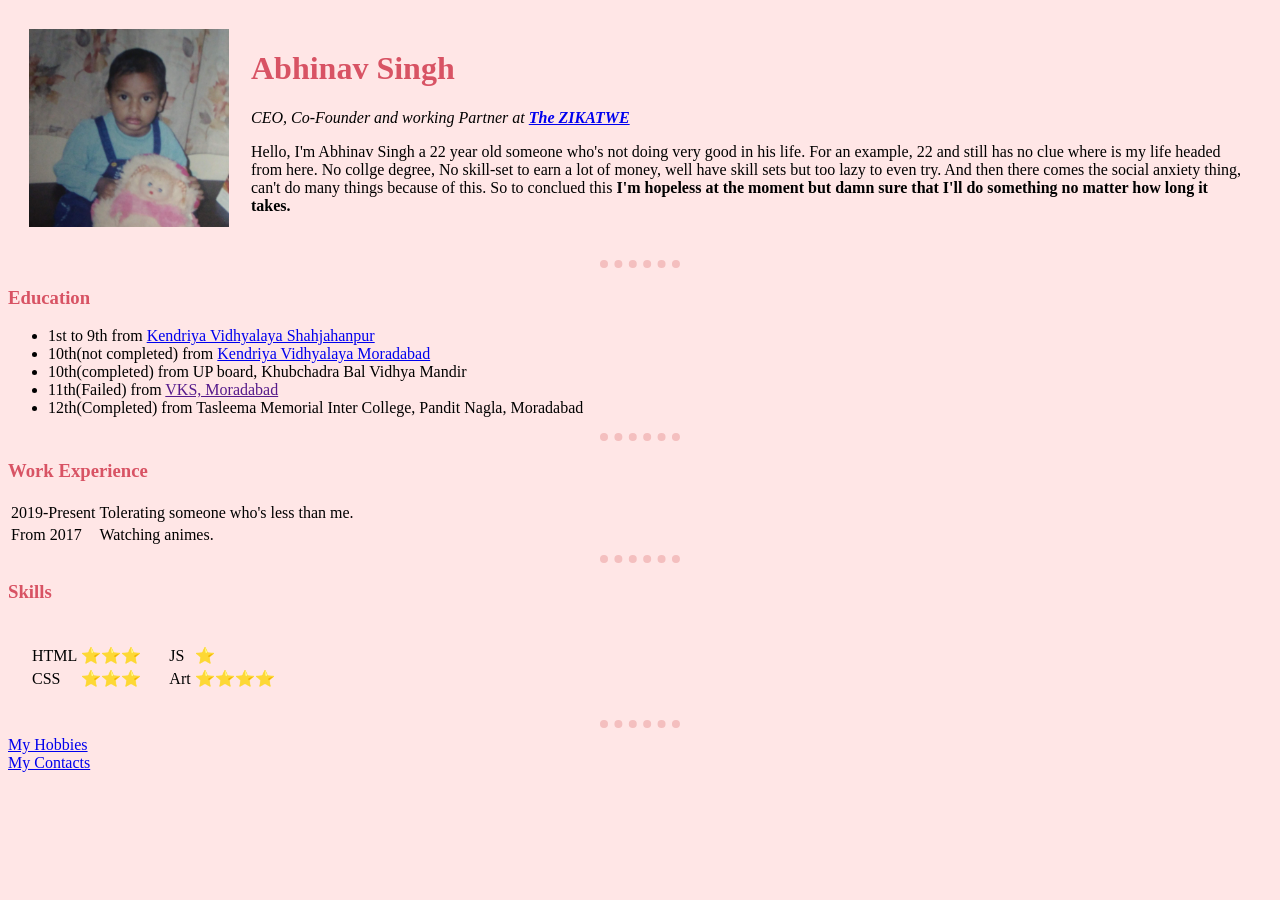
<file: 1st/index.html>
<!DOCTYPE html>
<html lang="en">

<head>
  <meta charset="UTF-8" />
  <title>🦂 Abhinav's Website</title>
</head>
<link rel="stylesheet" href="css/core.css">
<link rel="stylesheet" href="css/home.css">

<body>
  <!-- START -->

  <table cellspacing="20px">
    <tr>
      <td><img src="img/img.jpg" width="200px" alt="Abhinav's Photo" /></td>
      <td>
        <h1>Abhinav Singh</h1>
        <p>
          <em>
            CEO, Co-Founder and working Partner at
            <strong> <a href="#">The ZIKATWE</a> </strong>
          </em>
        </p>
        <p>
          Hello, I'm Abhinav Singh a 22 year old someone who's not doing very
          good in his life. For an example, 22 and still has no clue where is
          my life headed from here. No collge degree, No skill-set to earn a
          lot of money, well have skill sets but too lazy to even try. And
          then there comes the social anxiety thing, can't do many things
          because of this. So to conclued this
          <strong>
            I'm hopeless at the moment but damn sure that I'll do something no
            matter how long it takes.
          </strong>
        </p>
      </td>
    </tr>
  </table>

  <!-- END -->

  <hr>
  <h3>Education</h3>
  <ul>
    <li>1st to 9th from <a href="#">Kendriya Vidhyalaya Shahjahanpur</a></li>
    <li>
      10th(not completed) from <a href="#">Kendriya Vidhyalaya Moradabad</a>
    </li>
    <li>10th(completed) from UP board, Khubchadra Bal Vidhya Mandir</li>
    <li>11th(Failed) from <a href="">VKS, Moradabad</a></li>
    <li>
      12th(Completed) from Tasleema Memorial Inter College, Pandit Nagla,
      Moradabad
    </li>
  </ul>
  <hr>
  <h3>Work Experience</h3>
  <table>
    <tr>
      <td>2019-Present</td>
      <td>Tolerating someone who's less than me.</td>
    </tr>
    <tr>
      <td>From 2017</td>
      <td>Watching animes.</td>
    </tr>
  </table>
  <hr>
  <h3>Skills</h3>

  <!-- START -->

  <table cellspacing="20">
    <tr>
      <td>
        <table>
          <tr>
            <td>HTML</td>
            <td>⭐⭐⭐</td>
          </tr>
          <tr>
            <td>CSS</td>
            <td>⭐⭐⭐</td>
          </tr>
        </table>
      </td>
      <td>
        <table>
          <tr>
            <td>JS</td>
            <td>⭐</td>
          </tr>
          <tr>
            <td>Art</td>
            <td>⭐⭐⭐⭐</td>
          </tr>
        </table>
      </td>
    </tr>
  </table>
  <hr>
  <a href="html/my_hobbies.html">My Hobbies</a><br />
  <a href="html/contact.html">My Contacts</a>

  <!-- END -->
</body>

</html>
</file>
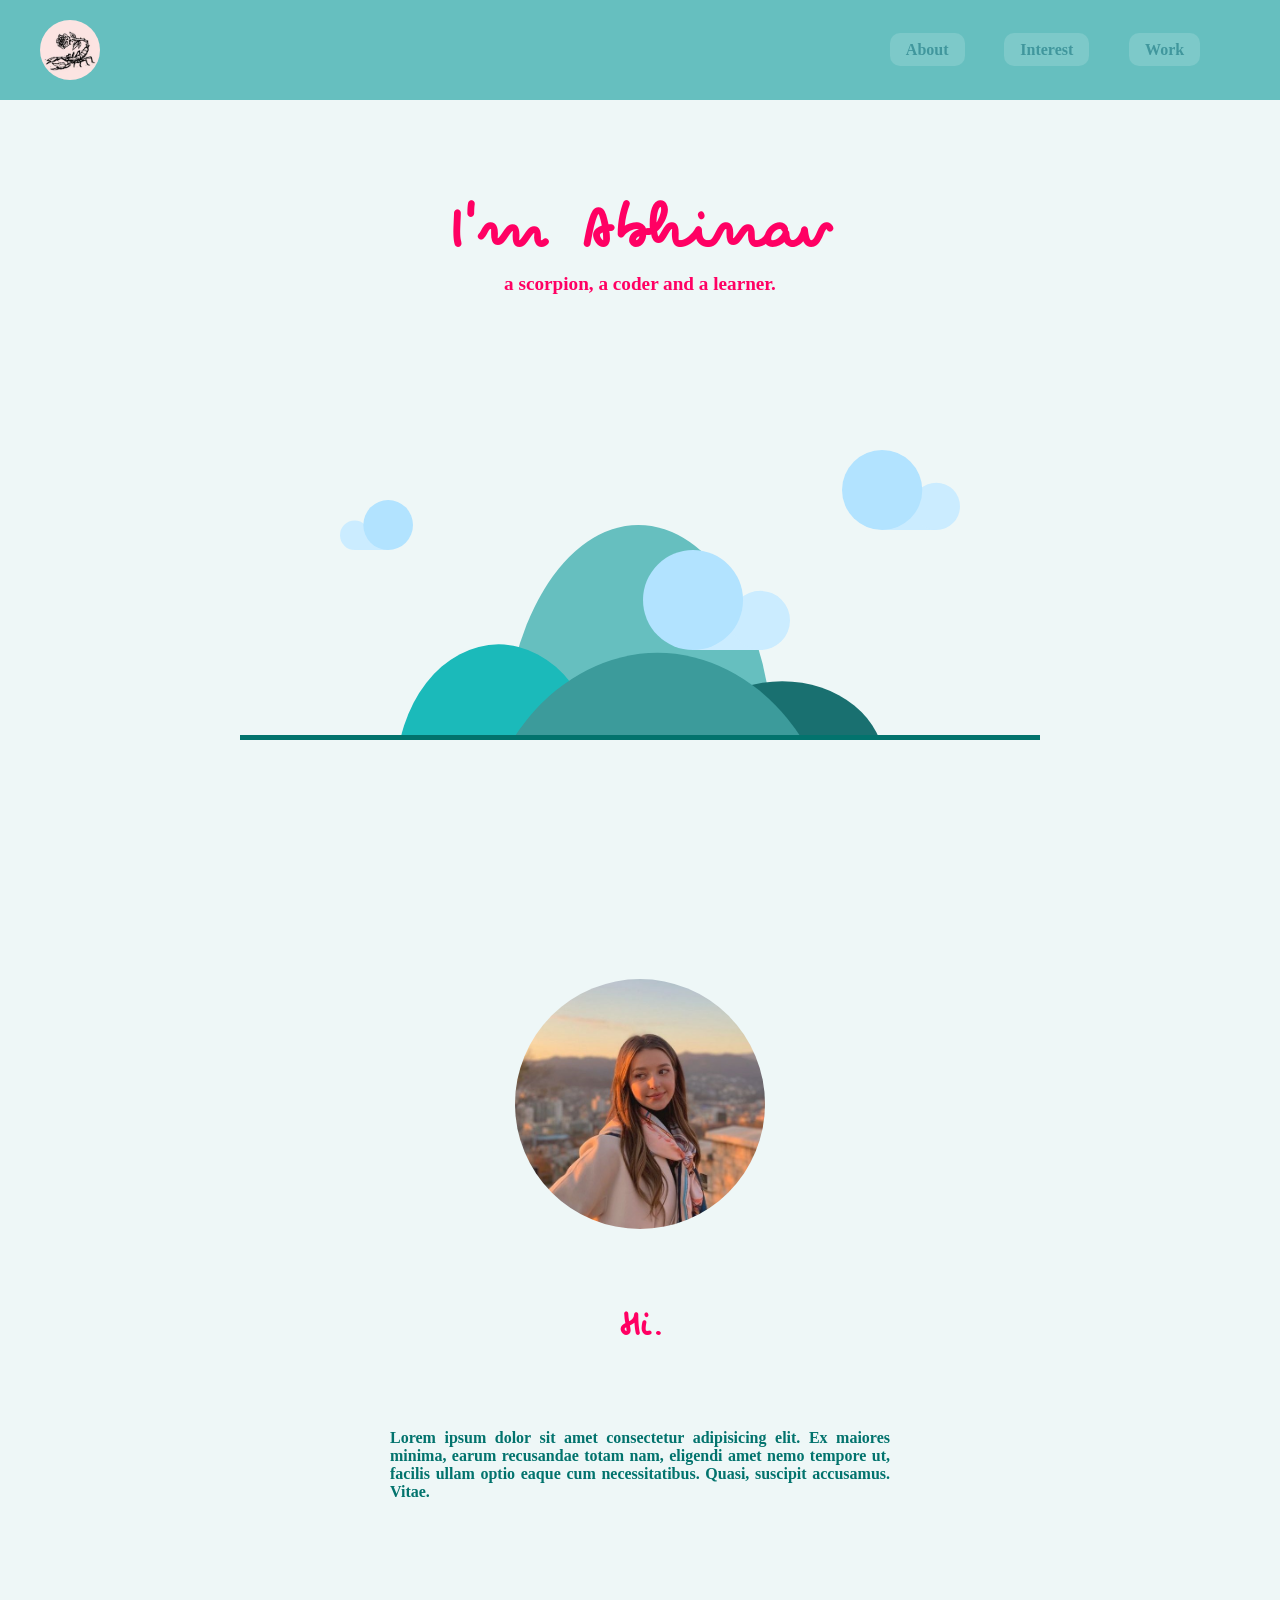
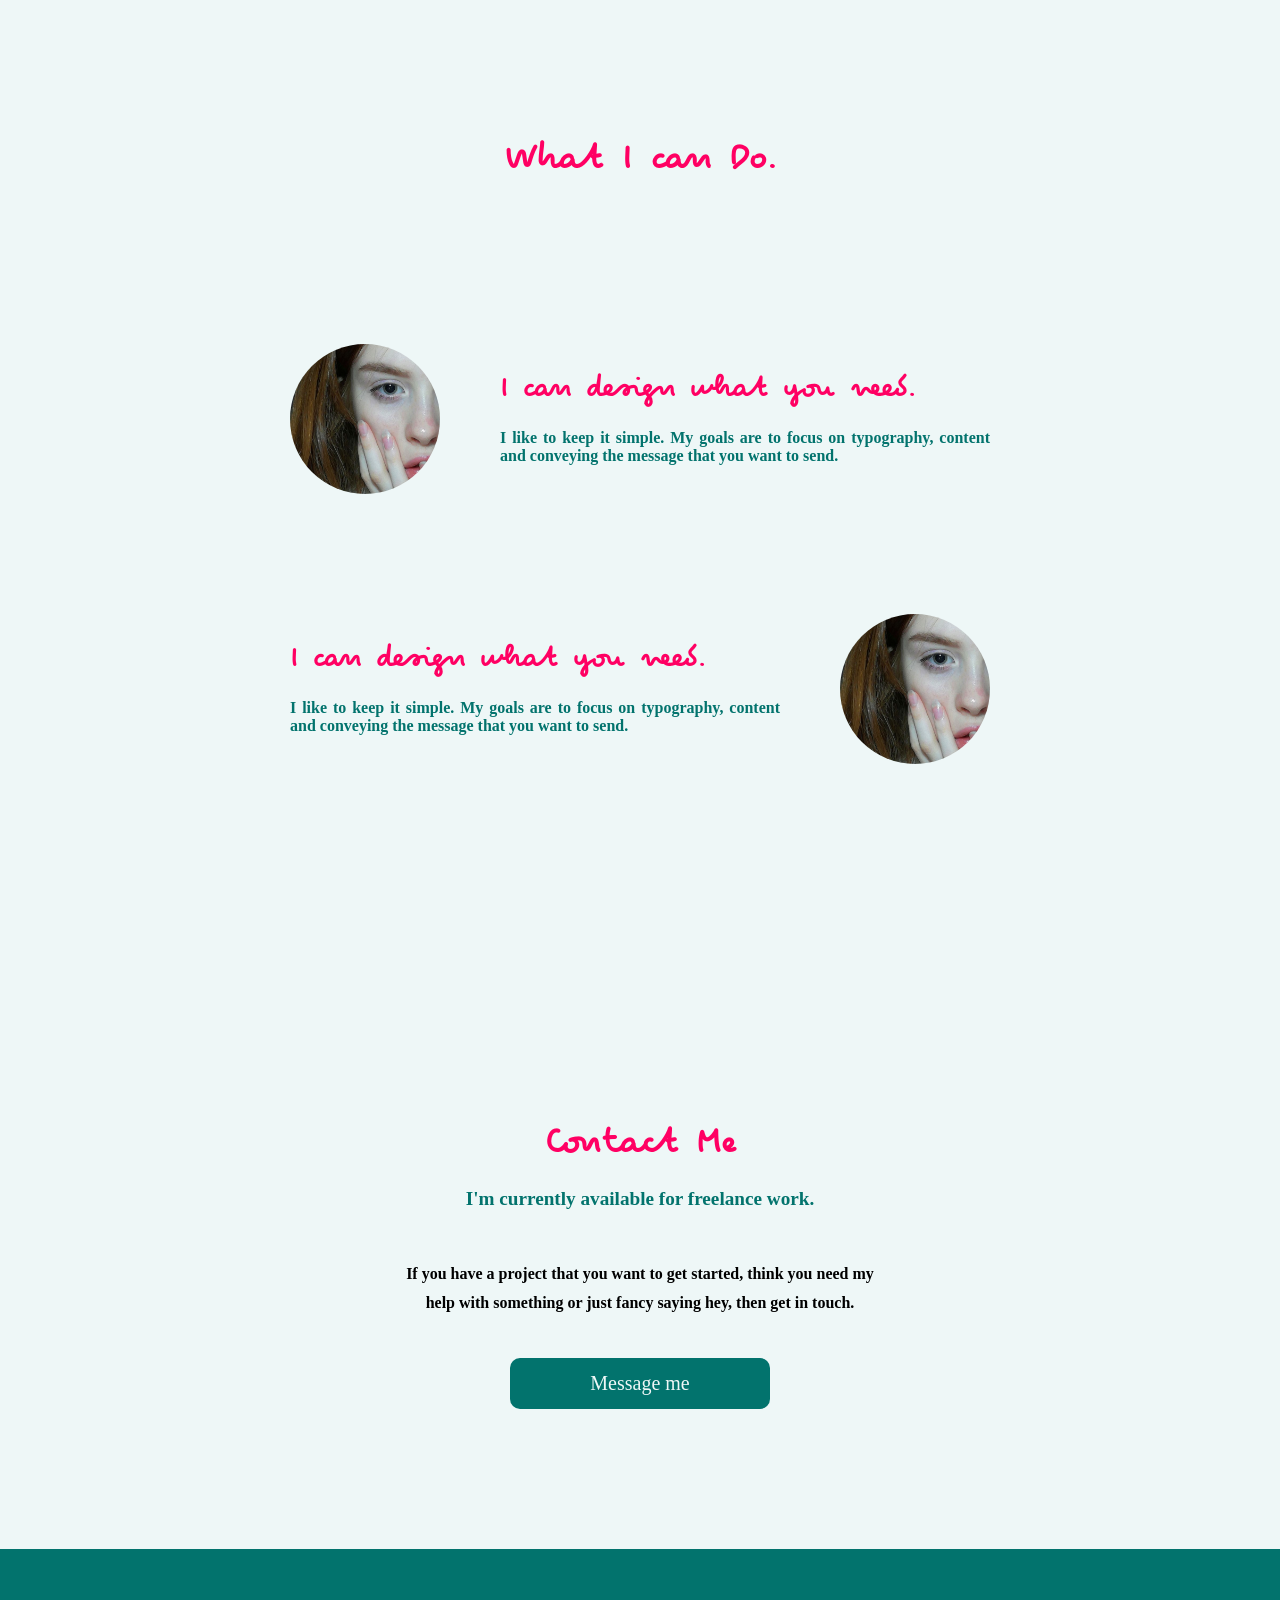
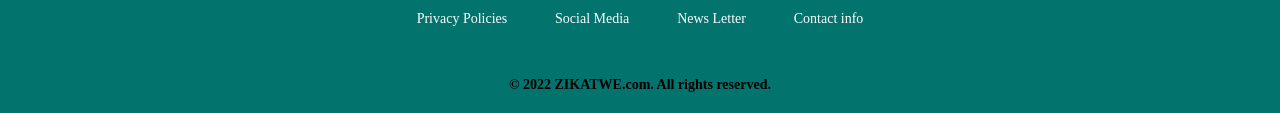
<file: 2nd/index.html>
<!DOCTYPE html>
<html lang="en">

<head>
    <meta charset="UTF-8">
    <title>🦂 Abhinav's Website</title>
    <link rel="stylesheet" href="styles.css">
    <link rel="shortcut icon" href="icon.jpg" type="image/x-icon">
</head>

<body>

    <div class="navbar stick">
        <img src="icon.jpg" alt="scorpion.logo" class="logo stick">
        <div class="navcontent stick">

            <li> <a class="nav-links" href="#">About</a> </li>
            <li> <a class="nav-links" href="#">Interest</a> </li>
            <li> <a class="nav-links" href="#">Work</a> </li>
        </div>
    </div>

    <div class="top-container">
        <img src="cloud1.svg" id="cloud1" alt="cloud">

        <div class="intro">
            <h1>I'm Abhinav
            </h1>
            <p>a <span class="highlight-text">scorpion</span>, a coder and a learner.</p>
        </div>

        <img src="cloud2.svg" id="cloud2" alt="cloud">
        <img src="cloud2.svg" id="cloud3" alt="cloud">
        <img src="mountain.svg" class="mountain" alt="mountain">
        <hr>
    </div>


    <div class="mid-container">
        <div class="mid-intro">
            <img src="profile.jpg" alt="angelina-danilova" class="mid-intro-img">
            <h2 class="mid-intro-heading">Hi.</h2>
            <p class="mid-intro-para">
                Lorem ipsum dolor sit amet consectetur adipisicing elit. Ex maiores minima, earum recusandae totam nam,
                eligendi amet nemo tempore ut, facilis ullam optio eaque cum necessitatibus. Quasi, suscipit accusamus.
                Vitae.
            </p>
        </div>
    </div>

    <div class="second-mid-container">
        <h2 class="smintro-heading">
            What I can Do.
        </h2>
        <div class="smitro">
            <div class="second-mid-box">
                <img src="profile1.jpg" id="second-mid-box-img" alt="">
                <div class="second-mid-box-textarea">
                    <h2 class="second-mid-box-heading smbh1">
                        I can design what you need.
                    </h2>
                    <p class="second-mid-box-para smbp1">
                        I like to keep it simple. My goals are to focus on typography, content and conveying the message
                        that you want to send.
                    </p>
                </div>
            </div>
            <div class="second-mid-box2">
                <img src="profile1.jpg" id="second-mid-box-img2" alt="">
                <div class="second-mid-box-textarea2">
                    <h2 class="second-mid-box-heading smbh2">
                        I can design what you need.
                    </h2>
                    <p class="second-mid-box-para smbp2">
                        I like to keep it simple. My goals are to focus on typography, content and conveying the message
                        that you want to send.
                    </p>
                </div>
            </div>
        </div>
    </div>

    <div class="bottom-container">
        <h2 class="bcheading">
            Contact Me
        </h2>
        <p class="bc-para">
            I'm currently available for freelance work.
        </p>
        <form action="#" class="bottom-contact-form" method="post">
            <p class="contact-para">
                If you have a project that you want to get started, think you need my help with something or just fancy
                saying hey, then get in touch.
            </p>
            <button type="submit" class="btn">Message me</button>
        </form>
    </div>
    <footer>
        <div class="links-container">
            <a href="#" class="links">Privacy Policies</a>
            <a href="#" class="links">Social Media</a>
            <a href="#" class="links">News Letter</a>
            <a href="#" class="links">Contact info</a>
        </div>
        <p class="copyright-text">
            © 2022 ZIKATWE.com. All rights reserved.
        </p>
    </footer>
</body>

</html>
</file>
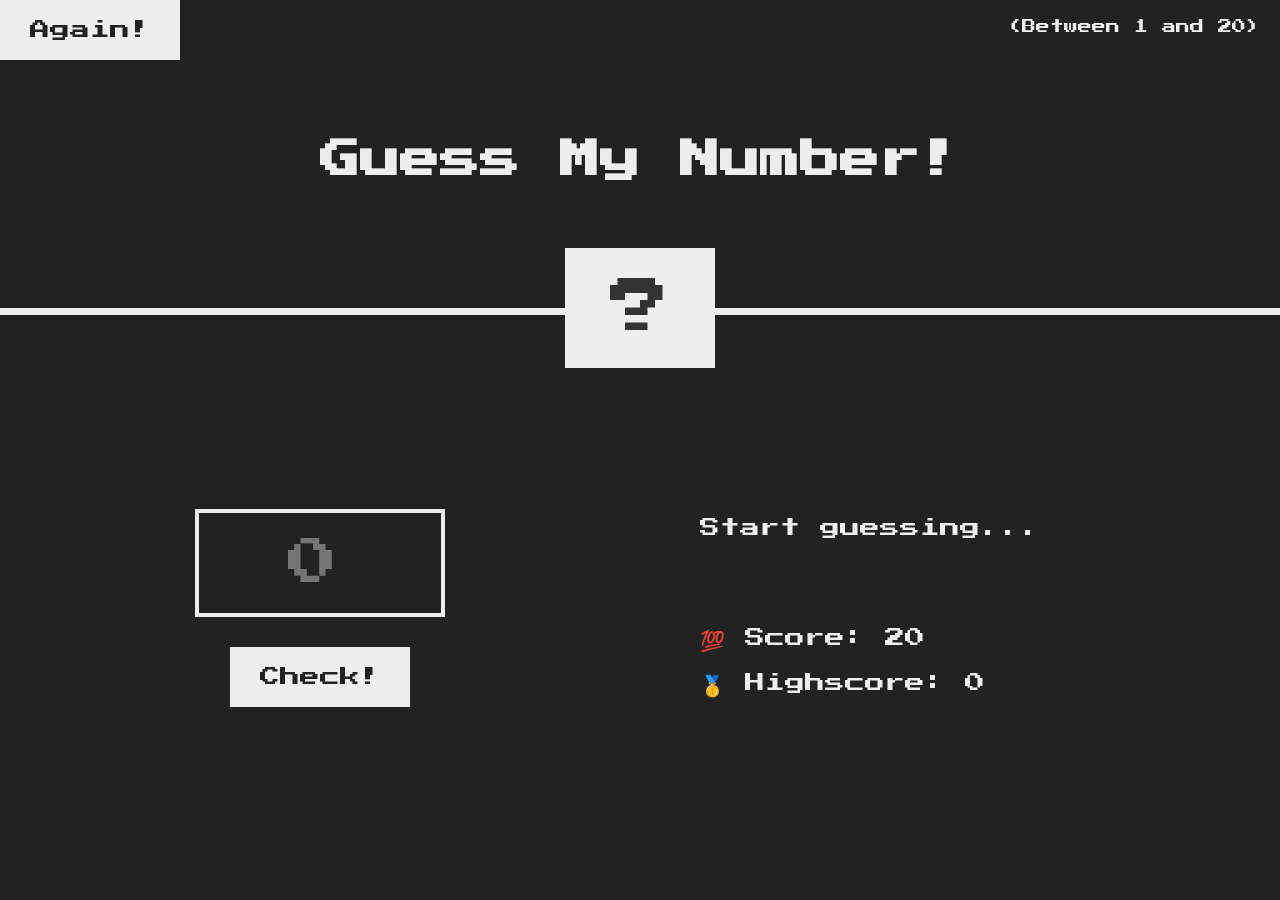
<file: game_1/index.html>
<!DOCTYPE html>
<html lang="en">

<head>
  <meta charset="UTF-8" />
  <meta name="viewport" content="width=device-width, initial-scale=1.0" />
  <meta http-equiv="X-UA-Compatible" content="ie=edge" />
  <link rel="stylesheet" href="style.css" />
  <title>Guess My Number!</title>
</head>

<body>
  <header>
    <h1>Guess My Number!</h1>
    <p class="between">(Between 1 and 20)</p>
    <button class="btn" onclick="resetGame()">Again!</button>
    <div class="number">?</div>
  </header>
  <main>
    <section class="left">
      <input type="number" class="guess" placeholder="0"/>
      <button class="btn check">Check!</button>
    </section>
    <section class="right">
      <p class="message">Start guessing...</p>
      <p class="label-score">💯 Score: <span class="score">20</span></p>
      <p class="label-highscore">
        🥇 Highscore: <span class="highscore">0</span>
      </p>
    </section>
  </main>
  <script src="script.js"></script>
</body>

</html>
</file>
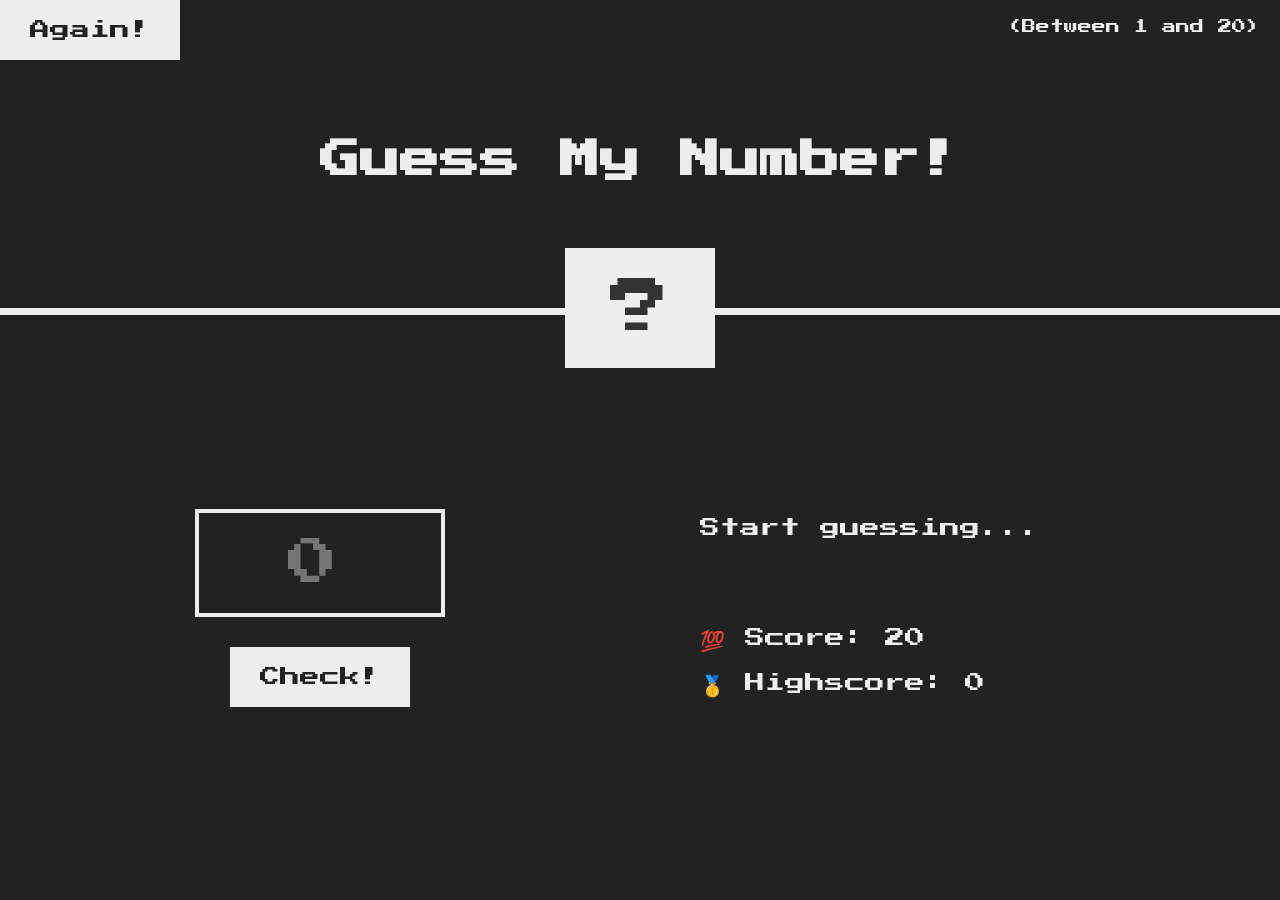
<file: Guess-My-Number/index.html>
<!DOCTYPE html>
<html lang="en">

<head>
  <meta charset="UTF-8" />
  <meta name="viewport" content="width=device-width, initial-scale=1.0" />
  <meta http-equiv="X-UA-Compatible" content="ie=edge" />
  <link rel="stylesheet" href="style.css" />
  <title>Guess My Number!</title>
</head>

<body>
  <header>
    <h1>Guess My Number!</h1>
    <p class="between">(Between 1 and 20)</p>
    <button class="btn" onclick="resetGame()">Again!</button>
    <div class="number">?</div>
  </header>
  <main>
    <section class="left">
      <input type="number" class="guess" placeholder="0" />
      <button class="btn check">Check!</button>
    </section>
    <section class="right">
      <p class="message">Start guessing...</p>
      <p class="label-score">💯 Score: <span class="score">20</span></p>
      <p class="label-highscore">
        🥇 Highscore: <span class="highscore">0</span>
      </p>
    </section>
  </main>
  <script src="script.js"></script>
</body>

</html>
</file>
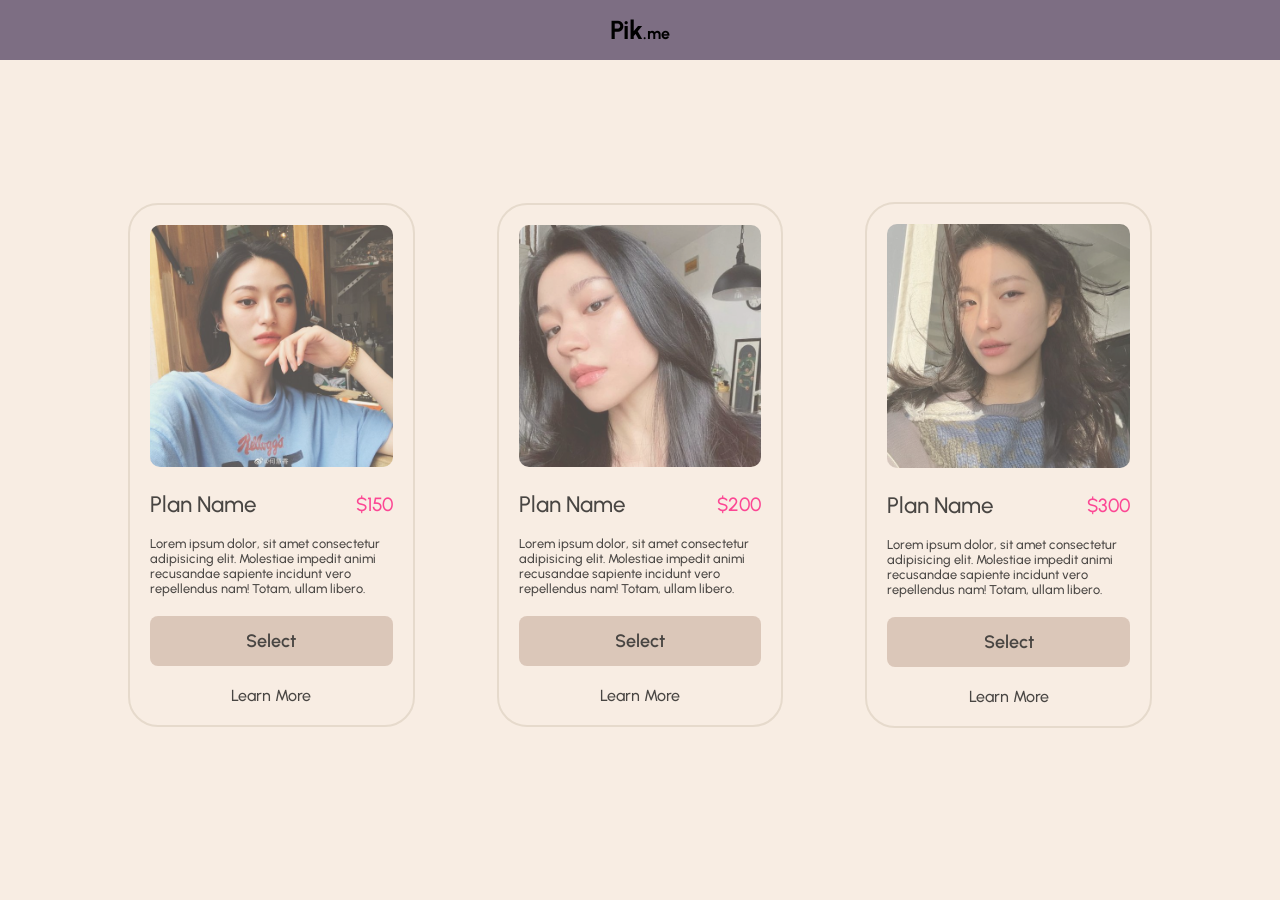
<file: pricing/index.html>
<!DOCTYPE html>
<html lang="en">

<head>
    <meta charset="UTF-8">
    <meta http-equiv="X-UA-Compatible" content="IE=edge">
    <meta name="viewport" content="width=device-width, initial-scale=1.0">
    <title>Pik.me</title>
    <link rel="stylesheet" href="style.css">
</head>

<body>
    <header>
        <p id="logo">Pik<span id="logo-span">.me</span></p>
    </header>
    <div class="secondbody">
        <main>
            <section>
                <div class="img-con">
                    <img src="1.jpg" id="first-image">
                </div>
                <div class="title-price">
                    <h3>Plan Name</h3>
                    <p class="price">$150</p>
                </div>
                <p>Lorem ipsum dolor, sit amet consectetur adipisicing elit. Molestiae impedit animi recusandae sapiente
                    incidunt vero repellendus nam! Totam, ullam libero.</p>
                <button>Select</button><a class="learn-more">Learn More</a>
            </section>
            <section>
                <div class="img-con">
                    <img src="2.jpg" id="second-image">
                </div>
                <div class="title-price">
                    <h3>Plan Name</h3>
                    <p class="price">$200</p>
                </div>
                <p>Lorem ipsum dolor, sit amet consectetur adipisicing elit. Molestiae impedit animi recusandae sapiente
                    incidunt vero repellendus nam! Totam, ullam libero.</p>
                <button>Select</button><a class="learn-more">Learn More</a>
            </section>
            <section>
                <div class="img-con">
                    <img src="3.jpg" id="third-image">
                </div>
                <div class="title-price">
                    <h3>Plan Name</h3>
                    <p class="price">$300</p>
                </div>
                <p>Lorem ipsum dolor, sit amet consectetur adipisicing elit. Molestiae impedit animi recusandae sapiente
                    incidunt vero repellendus nam! Totam, ullam libero.</p>
                <button>Select</button><a class="learn-more">Learn More</a>
            </section>
        </main>
    </div>
</body>

</html>
</file>
<file: 1st/css/core.css>
body {
  background-color: #ffe6e6;
}

h1,
h3 {
  color: #d85364;
}
</file>
<file: 1st/css/home.css>
hr {
  /* background-color: #fff; */
  border-top-color: #f4bfbf;
  border-style: none;
  border-top-style: dotted;
  width: 80px;
  border-width: 8px;
}
</file>
<file: 2nd/styles.css>
* {
  margin: 0;
  padding: 0;
}

@font-face {
  font-family: pecita;
  src: url(Pecita.otf);
}

body {
  font-family: montserrat;
  background-color: #eef7f7;
}

/* START NAVBAR */

.navbar {
  height: 100px;
  background-color: #66bfbf;
}

.logo {
  height: 60px;
  border-radius: 50%;
  position: absolute;
  left: 40px;
  top: 20px;
  transition: 0.2s;
}

.logo:hover {
  height: 70px;
  top: 15px;
  left: 35px;
}

.navcontent {
  position: absolute;
  right: 60px;
  height: 100px;
  width: 350px;
  display: flex;
  justify-content: space-around;
  align-items: center;
}

li {
  list-style: none;
}

.nav-links {
  text-decoration: none;
  color: rgba(0, 98, 109, 0.484);
  padding: 8px 16px;
  border-radius: 10px;
  background-color: rgba(255, 255, 255, 0.15);
  font-family: montserrat;
  font-weight: 700;
  font-size: 1em;
  transition: 0.2s;
}

.nav-links:hover {
  color: #fff;
  background-color: #ff0063;
  font-weight: 700;
  font-size: 1.2em;
}

/* END NAVBAR */

/* START TOP CONTENT */

.top-container {
  margin: auto;
  position: relative;
  height: 640px;
  width: 800px;
  text-align: center;
  font-family: pecita;
  color: #ff0063;
}

.intro {
  position: absolute;
  text-align: center;
  margin: auto;
  left: 0;
  top: 100px;
  right: 0;
}

h1 {
  font-size: 4.2em;
}

p {
  font-size: 1.2em;
  font-weight: 600;
  font-family: montserrat;
}

.highlight-text {
  font-weight: 900;
}

#cloud1 {
  position: absolute;
  height: 50px;
  margin: auto;
  left: 100px;
  top: 400px;
}

#cloud2 {
  position: absolute;
  height: 80px;
  margin: auto;
  right: 80px;
  top: 350px;
}

#cloud3 {
  z-index: 5;
  position: absolute;
  height: 100px;
  margin: auto;
  right: 250px;
  top: 450px;
}

.mountain {
  margin: auto;
  position: absolute;
  left: 0;
  bottom: 0;
  right: 0;
  width: 60%;
}

hr {
  position: absolute;
  border-style: none;
  border-top-style: solid;
  border-top-color: #02736d;
  border-width: 5px;
  width: 100%;
  margin: auto;
  bottom: 0;
  left: 0;
  right: 0;
}

/* END TOP CONTENT */

/* START MID CONTENT */


.mid-container {
  display: flex;
  justify-content: center;
  font-family: montserrat;
  color: #ff0063;
  margin-top: 200px;
  margin-bottom: 200px;
}

.mid-intro {
  height: 600px;
  display: flex;
  flex-direction: column;
  justify-content: space-around;
  align-items: center;
}

.mid-intro-img {
  width: 250px;
  border-radius: 50%;
}

.mid-intro-heading {
  font-family: pecita;
  font-size: 2.5em;
}

.mid-intro-para {
  color: #02736d;
  width: 500px;
  font-size: 1em;
  font-weight: 600;
  text-align: justify;
}

/* END MID CONTENT */
/* START MID SECOND CONTENT */

.second-mid-container {
  font-family: pecita;
  display: flex;
  margin: auto;
  justify-content: center;
  align-items: center;
  flex-direction: column;
  width: 800px;
}

.smitro {
  display: flex;
  justify-content: space-between;
  flex-direction: column;
}

.smintro-heading {
  margin-bottom: 100px;
  font-size: 2.5em;
  color: #ff0063;
}

.second-mid-box {
  display: flex;
  justify-content: space-between;
  align-items: center;
  color: #02736d;
  width: 700px;
  margin: 60px 0;
}

#second-mid-box-img {
  width: 150px;
  border-radius: 50%;
}

.second-mid-box-textarea {
  width: 70%;
}

.smbh1 {
  color: #ff0063;
  font-size: 2em;
  margin-bottom: 20px;
}

.smbp1 {
  font-size: 1em;
  text-align: justify;
}

.second-mid-box2 {
  display: flex;
  justify-content: space-between;
  flex-direction: row-reverse;
  align-items: center;
  color: #02736d;
  width: 700px;
  margin: 60px 0;
}

#second-mid-box-img2 {
  width: 150px;
  border-radius: 50%;
}

.second-mid-box-textarea2 {
  width: 70%;
}

.smbh2 {
  color: #ff0063;
  font-size: 2em;
  margin-bottom: 20px;
}

.smbp2 {
  font-size: 1em;
  text-align: justify;
}

/* END MID SECOND CONTENT */

.bottom-container {
  width: 700px;
  margin: 300px auto 100px;
}

.bcheading {
  font-family: pecita;
  font-size: 2.5em;
  color: #ff0063;
  text-align: center;
  margin-bottom: 20px;
}

.bc-para {
  color: #02736d;
  text-align: center;
  margin-bottom: 50px;
}

.bottom-contact-form {
  text-align: center;
}

.contact-para {
  margin: auto;
  line-height: 1.8;
  font-size: 1em;
  width: 500px;
}

.btn {
  cursor: pointer;
  margin: 40px auto;
  padding: 14px 80px;
  border-radius: 10px;
  background-color: #02736d;
  color: #eef7f7;
  font-size: 20px;
  font-family: montserrat;
  font-weight: 500;
  border: none;
}

footer {
  text-align: center;
  background-color: #02736d;
  padding-top: 30px;
  padding-bottom: 20px;
}

.links-container {
  margin: 30px auto 50px auto;
  width: 70%;
}

.links {
  margin: 0 2%;
  padding: 4px 4px;
  color: #fff;
  font-size: 14px;
  font-weight: 500;
  text-decoration: none;
}

.copyright-text {
  text-align: center;
  font-size: 14px;
}
</file>
<file: game_1/style.css>
@import url('https://fonts.googleapis.com/css?family=Press+Start+2P&display=swap');

* {
  margin: 0;
  padding: 0;
  box-sizing: inherit;
}

html {
  font-size: 62.5%;
  box-sizing: border-box;
}

body {
  font-family: 'Press Start 2P', sans-serif;
  color: #eee;
  background-color: #222;
  /* background-color: #60b347; */
}

/* LAYOUT */
header {
  position: relative;
  height: 35vh;
  border-bottom: 7px solid #eee;
}

main {
  height: 65vh;
  color: #eee;
  display: flex;
  align-items: center;
  justify-content: space-around;
}

.left {
  width: 52rem;
  display: flex;
  flex-direction: column;
  align-items: center;
}

.right {
  width: 52rem;
  font-size: 2rem;
}

/* ELEMENTS STYLE */
h1 {
  font-size: 4rem;
  text-align: center;
  position: absolute;
  width: 100%;
  top: 52%;
  left: 50%;
  transform: translate(-50%, -50%);
}

.number {
  background: #eee;
  color: #333;
  font-size: 6rem;
  width: 15rem;
  padding: 3rem 0rem;
  text-align: center;
  position: absolute;
  bottom: 0;
  left: 50%;
  transform: translate(-50%, 50%);
}

.between {
  font-size: 1.4rem;
  position: absolute;
  top: 2rem;
  right: 2rem;
}

.again {
  position: absolute;
  top: 2rem;
  left: 2rem;
}

.guess {
  background: none;
  border: 4px solid #eee;
  font-family: inherit;
  color: inherit;
  font-size: 5rem;
  padding: 2.5rem;
  width: 25rem;
  text-align: center;
  display: block;
  margin-bottom: 3rem;
}

.btn {
  border: none;
  background-color: #eee;
  color: #222;
  font-size: 2rem;
  font-family: inherit;
  padding: 2rem 3rem;
  cursor: pointer;
}

.btn:hover {
  background-color: #ccc;
}

.message {
  margin-bottom: 8rem;
  height: 3rem;
}

.label-score {
  margin-bottom: 2rem;
}
</file>
<file: Guess-My-Number/style.css>
@import url('https://fonts.googleapis.com/css?family=Press+Start+2P&display=swap');

* {
  margin: 0;
  padding: 0;
  box-sizing: inherit;
}

html {
  font-size: 62.5%;
  box-sizing: border-box;
}

body {
  font-family: 'Press Start 2P', sans-serif;
  color: #eee;
  background-color: #222;
  /* background-color: #60b347; */
}

/* LAYOUT */
header {
  position: relative;
  height: 35vh;
  border-bottom: 7px solid #eee;
}

main {
  height: 65vh;
  color: #eee;
  display: flex;
  align-items: center;
  justify-content: space-around;
}

.left {
  width: 52rem;
  display: flex;
  flex-direction: column;
  align-items: center;
}

.right {
  width: 52rem;
  font-size: 2rem;
}

/* ELEMENTS STYLE */
h1 {
  font-size: 4rem;
  text-align: center;
  position: absolute;
  width: 100%;
  top: 52%;
  left: 50%;
  transform: translate(-50%, -50%);
}

.number {
  background: #eee;
  color: #333;
  font-size: 6rem;
  width: 15rem;
  padding: 3rem 0rem;
  text-align: center;
  position: absolute;
  bottom: 0;
  left: 50%;
  transform: translate(-50%, 50%);
}

.between {
  font-size: 1.4rem;
  position: absolute;
  top: 2rem;
  right: 2rem;
}

.again {
  position: absolute;
  top: 2rem;
  left: 2rem;
}

.guess {
  background: none;
  border: 4px solid #eee;
  font-family: inherit;
  color: inherit;
  font-size: 5rem;
  padding: 2.5rem;
  width: 25rem;
  text-align: center;
  display: block;
  margin-bottom: 3rem;
}

.btn {
  border: none;
  background-color: #eee;
  color: #222;
  font-size: 2rem;
  font-family: inherit;
  padding: 2rem 3rem;
  cursor: pointer;
}

.btn:hover {
  background-color: #ccc;
}

.message {
  margin-bottom: 8rem;
  height: 3rem;
}

.label-score {
  margin-bottom: 2rem;
}
</file>
<file: pricing/style.css>
@import url('https://fonts.googleapis.com/css2?family=Urbanist:wght@300;400;500;600;700;800;900&display=swap');


* {
    padding: 0;
    margin: 0;
    box-sizing: border-box;
}

img {
    max-width: 100%;
    /* max-height: 100%; */
}

body {
    background-color: #F8EDE3;
    font-family: Urbanist;
    font-weight: 500;
}

header {
    height: 60px;
    display: flex;
    background-color: #7D6E83;
    justify-content: center;
    align-items: center;
}

#logo {
    font-weight: 700;
    font-size: 26px;
}

#logo-span {
    font-weight: 700;
    font-size: 16px;
}

.secondbody {
    padding: 0 10%;
    /* backdrop-filter: blur(1rem); */
}

main {
    height: 90vh;
    display: flex;
    justify-content: space-between;
    align-items: center;
}

section {
    opacity: 70%;
    width: 28%;
    display: flex;
    flex-direction: column;
    align-items: center;
    border-radius: 30px;
    border: 2px solid #DFD3C3;
    padding: 20px 20px 20px 20px;
    transition: 300ms;
}

section:hover {
    opacity: 100%;
    width: 30%;

}

.img-con {
    position: relative;
    display: flex;
    align-items: center;
    margin-bottom: 24px;
}

.img-con img {
    border-radius: 10px;
}

.title-price {
    width: 100%;
    align-self: flex-start;
    display: flex;
    justify-content: space-between;
    align-items: center;
    margin-bottom: 18px;

}

h3 {
    font-size: 1.4rem;
    font-weight: 500;
}

.price {
    font-size: 1.2rem;
    color: rgb(255, 0, 115);
}

p {
    font-size: .8rem;
}

button {
    background-color: #D0B8A8;
    color: black;
    border: none;
    font-family: Urbanist;
    font-size: 18px;
    font-weight: 600;
    margin: 20px 0;
    width: 100%;
    height: 50px;
    border-radius: 8px;

}





/* TABLET MOD */
@media only screen and (max-width: 900px) {}

/* MOBILE MOD */
@media (max-width: 600px) {
    header {
        height: 80px;
    }

    #logo {
        font-weight: 700;
        font-size: 26px;
    }

    #logo-span {
        font-weight: 700;
        font-size: 16px;
    }

    .secondbody {
        height: 100vh;
        padding: 0px 30px;
        /* backdrop-filter: blur(1rem); */
    }

    main {
        height: max-content;
        display: block;
        display: flex;
        flex-direction: column;
        margin-top: 50px;
    }

    section {
        width: 100%;
        opacity: 100%;
        display: flex;
        flex-direction: column;
        align-items: center;
        border-radius: 30px;
        border: 2px solid #DFD3C3;
        margin-bottom: 50px;
        padding: 30px 30px 20px 30px;
        transition: none;

    }

    section:hover {
        width: 100%;
        opacity: 100%;

    }

    .img-con {
        position: relative;
        display: flex;
        align-items: center;
        margin-bottom: 24px;
    }

    .img-con img {
        border-radius: 10px;
    }

    .title-price {
        width: 100%;
        align-self: flex-start;
        display: flex;
        justify-content: space-between;
        align-items: center;
        margin-bottom: 18px;

    }

    h3 {
        font-size: 24px;
        font-weight: 500;
    }

    .price {
        font-size: 18px;
        color: rgb(255, 0, 115);
    }

    p {
        font-size: 15px;
    }

    button {
        background-color: #D0B8A8;
        color: black;
        border: none;
        font-family: Urbanist;
        font-size: 18px;
        font-weight: 600;
        margin: 20px 0;
        width: 100%;
        height: 50px;
        border-radius: 8px;

    }

}
</file>
